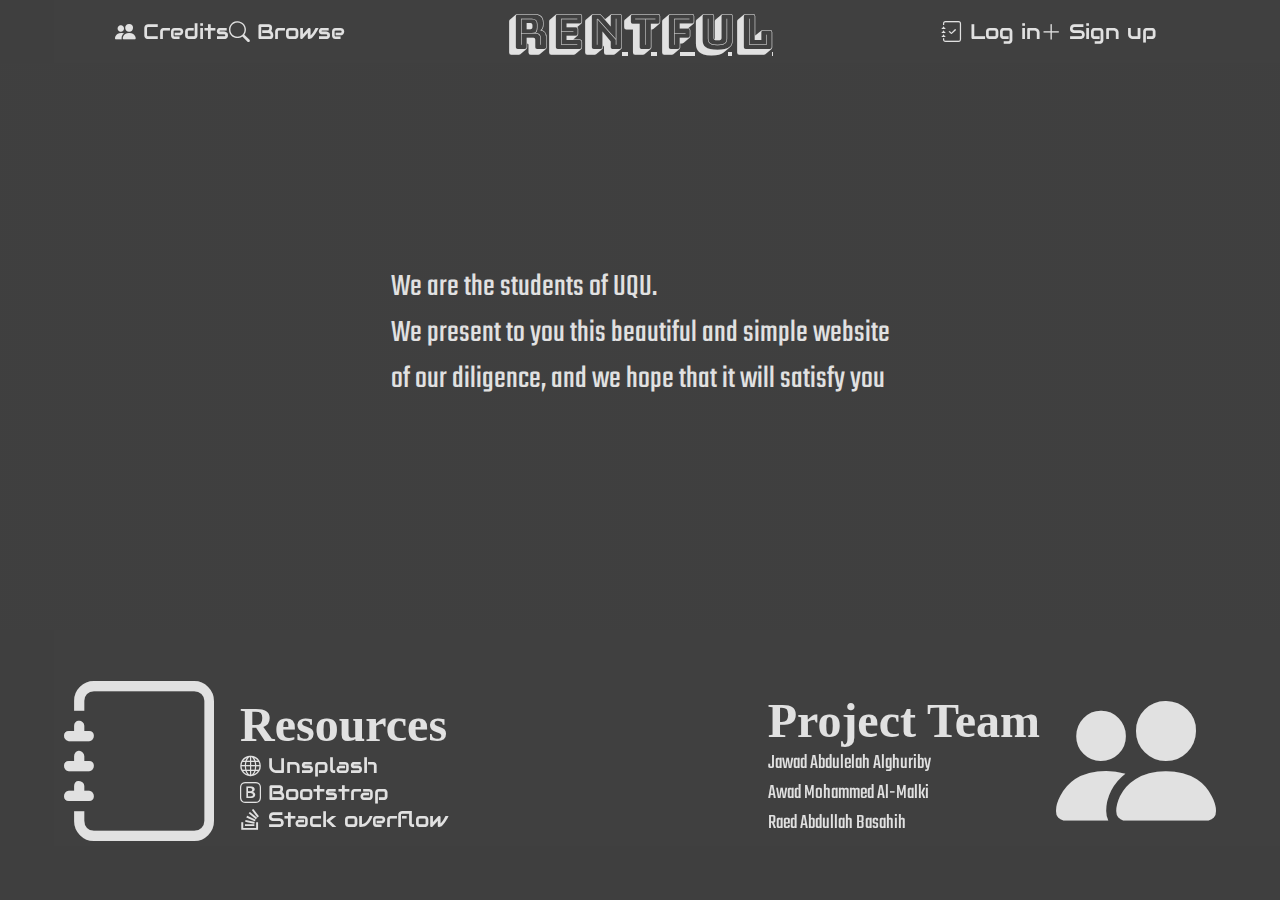
<file: AboutUs.html>
<!DOCTYPE html>
<html lang="en">

<head>
  <meta charset="UTF-8" />
  <meta http-equiv="X-UA-Compatible" content="IE=edge" />
  <meta name="viewport" content="width=device-width, initial-scale=1.0" />
  <title>Rentful</title>
  <link href="https://cdn.jsdelivr.net/npm/bootstrap@5.2.2/dist/css/bootstrap.min.css" rel="stylesheet"
    integrity="sha384-Zenh87qX5JnK2Jl0vWa8Ck2rdkQ2Bzep5IDxbcnCeuOxjzrPF/et3URy9Bv1WTRi" crossorigin="anonymous" />
  <link rel="stylesheet" href="./styles/main-page.css" />
  <link rel="stylesheet" href="./styles/AboutUs.css" />
</head>

<body class="dark">
  <header>
    <nav class="my-nav">
      <ul class="navbar-nav gap-md-5 list">
        <li class="">
          <a class="link " aria-current="page" href="AboutUs.html"><i class="bi bi-people-fill"></i> Credits</a>
        </li>
        <li class="">
          <a class="link" aria-current="page" href="./products.html"><i class="bi bi-search"></i> Browse</a>
        </li>
      </ul>
      <a class="navbar-brand title fs-1" href="./index.html">Rentful</a>
      <ul class="navbar-nav gap-md-5 list">
        <li class="">
          <a class="link" aria-current="page" href="./login.html"><i class="bi bi-journal-check"></i> Log in</a>
        </li>
        <li class="">
          <a class="link" aria-current="page" href="./registration.html"><i class="bi bi-plus-lg"></i> Sign up</a>
        </li>
      </ul>
    </nav>
  </header>
  <main>
    <p class="fs-1 text-center">
      We are the students of UQU. <br />
      We present to you this beautiful and simple website<br />
      of our diligence, and we hope that it will satisfy you
      <br />
    </p>


  </main>

  <footer>
    <div class="my-container">
      <i class="resources-icon bi bi-journal"></i>
      <div class="resource-text">
        <h1 class="resources-header">Resources</h1>
        <ul>
          <li>
            <a class="link" href="https://unsplash.com/"><i class="bi bi-globe"></i> Unsplash</a>
          </li>
          <li>
            <a class="link" href="https://getbootstrap.com/"><i class="bi bi-bootstrap"></i> Bootstrap</a>
          </li>
          <li>
            <a class="link" href="https://stackoverflow.com/"><i class="bi bi-stack-overflow"></i> Stack overflow</a>
          </li>

        </ul>
      </div>
    </div>

    <div class="my-container">
      <div class="resource-text">
        <h1 class="resources-header">Project Team</h1>
        <ul>
          <li>

          <a class="link names" href="https://uqu.edu.sa/Profile/s441000730">Jawad Abdulelah Alghuriby</a>
          </li>
          <li>
           <a class="link names" href="https://uqu.edu.sa/Profile/s441006300"> Awad Mohammed Al-Malki</a>
          </li>
          <li>
          <a class="link names" href="https://uqu.edu.sa/Profile/s441006995" > Raed Abdullah Basahih</a> 
          </li>
        </ul>
      </div>
      <i class="resources-icon bi bi-people-fill"></i>
    </div>
  </footer>
</body>

</html>
</file>
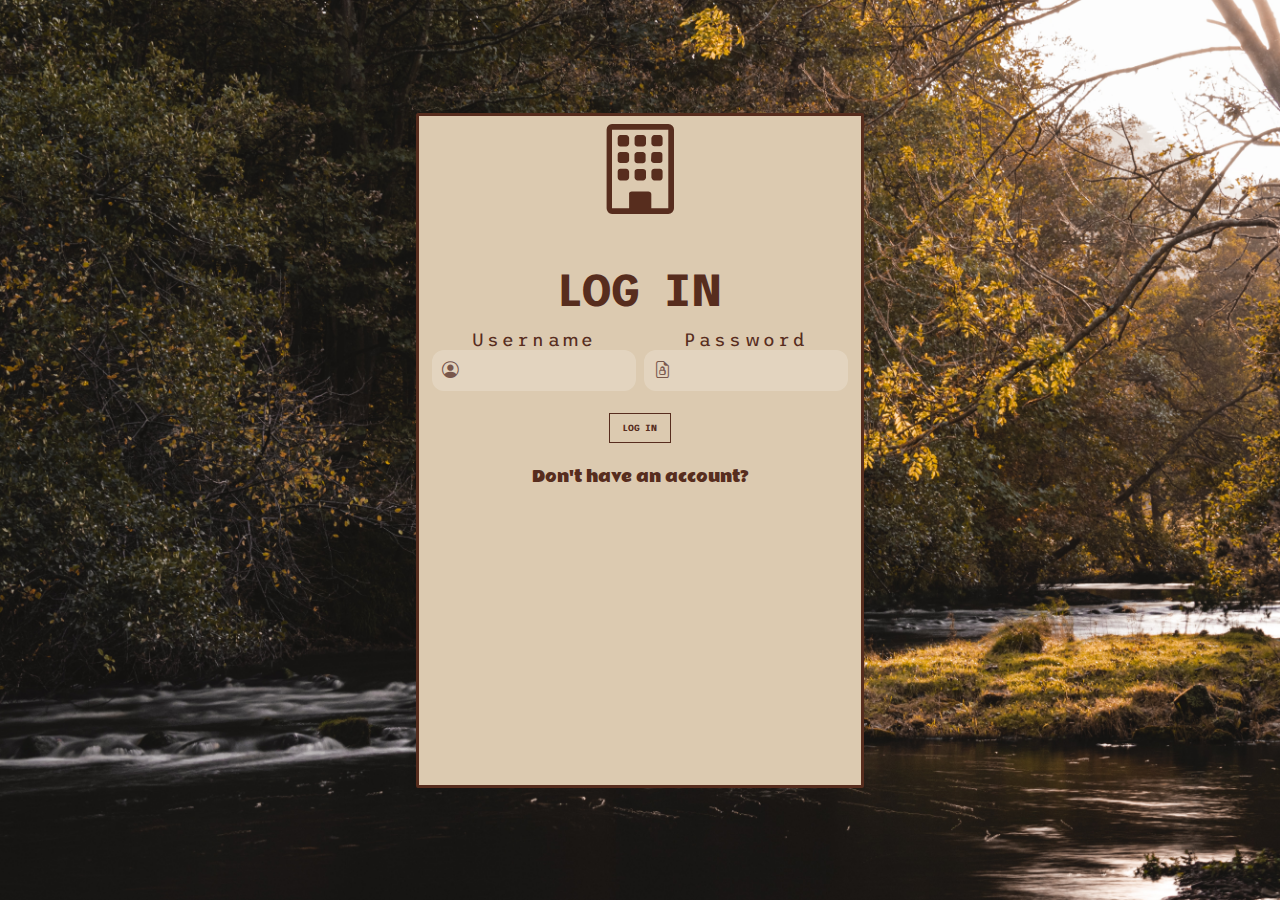
<file: login.html>
<!DOCTYPE html>
<html lang="en">

<head>
    <meta charset="UTF-8" />
    <meta http-equiv="X-UA-Compatible" content="IE=edge" />
    <meta name="viewport" content="width=device-width, initial-scale=1.0" />
    <title>Sign in page</title>
    <link rel="stylesheet" href="./styles/style.css" />

</head>

<body class="page1">
<div class="login_layout">
        <form  class="login_form" action="#" method="get"> 
            <div class="login_logo">
                <i class="bi bi-building" id="bi"></i>
            </div>

            <h1 class="login_figcaption">LOG IN</h1>

            <div class="user_password_container">
                <div class="user_container">
                    <label for="log_Username" class="login_user">Username</label>
                    <div class="my_container">
                        <i class="bi bi-person-circle" id="bi-person-circle"></i>
                        <input class="login_user" type="text" id="usrname" maxlength="15"
                            minlength="3" required />
                    </div>

                </div>

                <div class="password_container">
                    <label for="log_password" class="login_password">Password</label>

                    <div class="my_container">
                        <i class="bi bi-file-earmark-lock" id="bi-fingerprint"></i>
                        <input class="login_password" type="password" id="password" required
                            minlength="6" maxlength="30" />
                    </div>
                </div>
            </div>
            <div class="login_button">
               <button type="submit" onclick="login()">LOG IN</button>
            </div>
            <div class="login_footer">
                <ul>
                    <li><a href="./registration.html">Don't have an account?</a></li>
                </ul>
            </div>
            <script src="./scripts/login.js"></script>
        </form>
        <div class="left_pic"></div>
    </div>
</body>
</html>
</file>
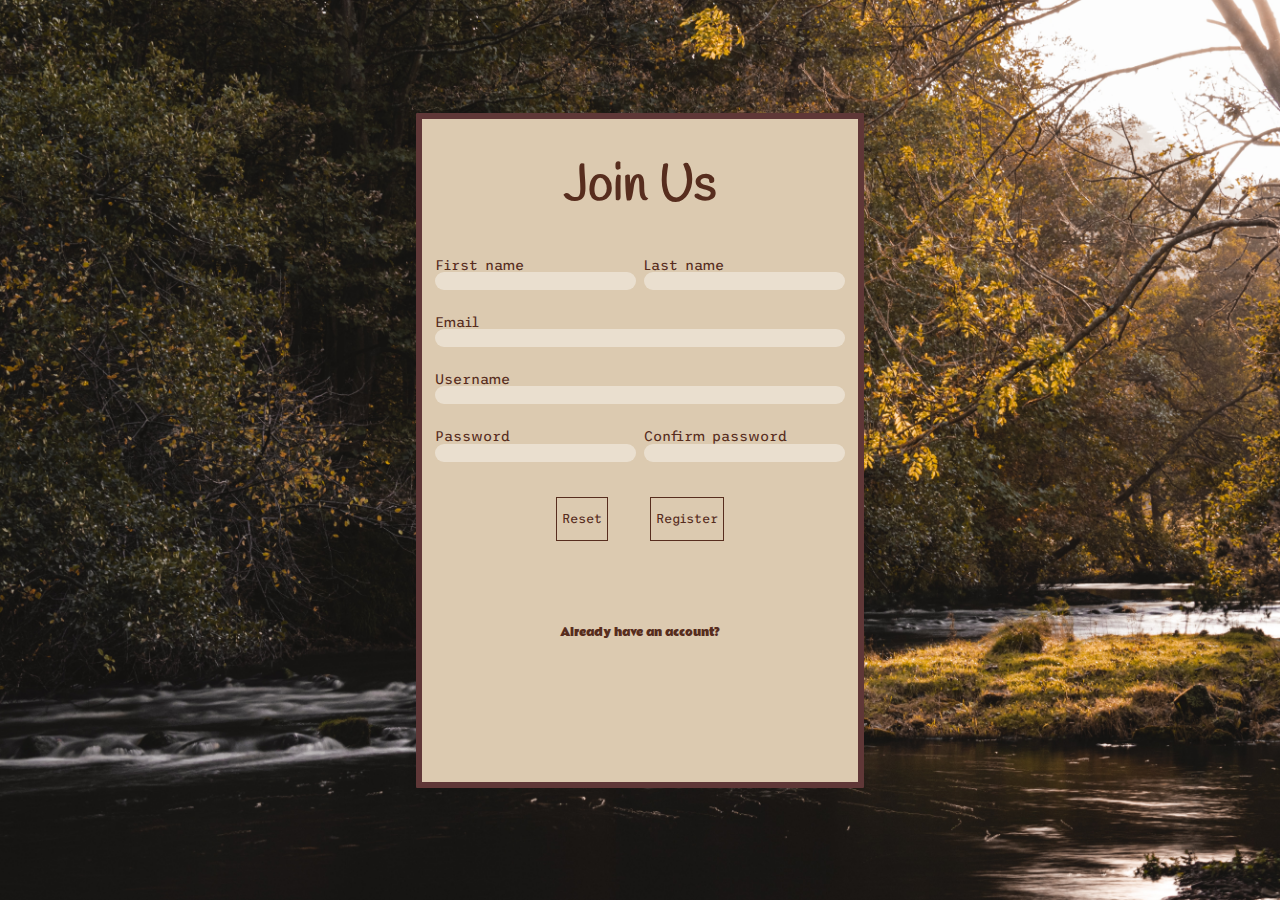
<file: registration.html>
<!DOCTYPE html>
<html>
  <head>
    <title>Document</title>
    <link rel="stylesheet" href="./styles/style.css" />
  </head>

  <body class="page2">
    <div class="signup_layout">
      <form action="#" method="post">
        <h1 class="signup_massege">Join Us</h1>

        <section class="signup fname_lname_container">
          <div class="fname_container">
            <label for="fname" class="signup fname_label">First name</label>
            <input
              oninput="nameValidation(this)"
              type="text"
              class="signup fname_input"
              id="0"
              name="fname"
              required
            />
          </div>

          <div class="lname_container">
            <label for="lname" class="signup lname_label">Last name</label>

            <input
              oninput="nameValidation(this)"
              type="text"
              class="signup lname_input"
              id="1"
              name="lname"
              required
            />
          </div>
        </section>

        <section class="signup email_container">
          <div class="email-container">
            <label for="email" class="signup email_label">Email</label>
            <input
              oninput="validateEmail(this)"
              type="email"
              class="signup email_input"
              id="email"
              name="email"
              required
            />
          </div>
        </section>

        <section class="signup username_container">
          <div class="username-container">
            <label for="username" class="signup username_label">Username</label>
            <input
              
              type="text"
              class="signup username_input"
              id="username"
              name="username"
              required
            />
          </div>
        </section>

        <section class="signup password-container">
          <div class="pass_container">
            <label for="password1" class="signup password_label"
              >Password</label
            >
            <input
              type="password"
              class="signup password_input"
              id="password"
              name="password1"
              minlength="6"
              maxlength="30"
              required
              oninput="validatePassword()"
            />
          </div>

          <div class="repass_container">
            <label for="password2" class="signup repassword_label"
              >Confirm password</label
            >
            <input
              type="password"
              class="signup repassword_input"
              id="password-conf"
              name="password2"
              minlength="6"
              maxlength="30"
              oninput="validatePassword()"
              required
            />
          </div>
        </section>

        <section class="signup reset_submit_container">
          <div class="reset_submit-container">
            <input type="reset" class="signup reset" placeholder="Reset" />
            <button onclick="register()" type="submit" class="signup submit">Register</button>
          </div>
        </section>

        <section class="signup_foter">
          <a href="./login.html">Already have an account?</a>
        </section>
      </form>
    </div>

    <script src="./scripts/register.js"></script>
  </body>
</html>
</file>
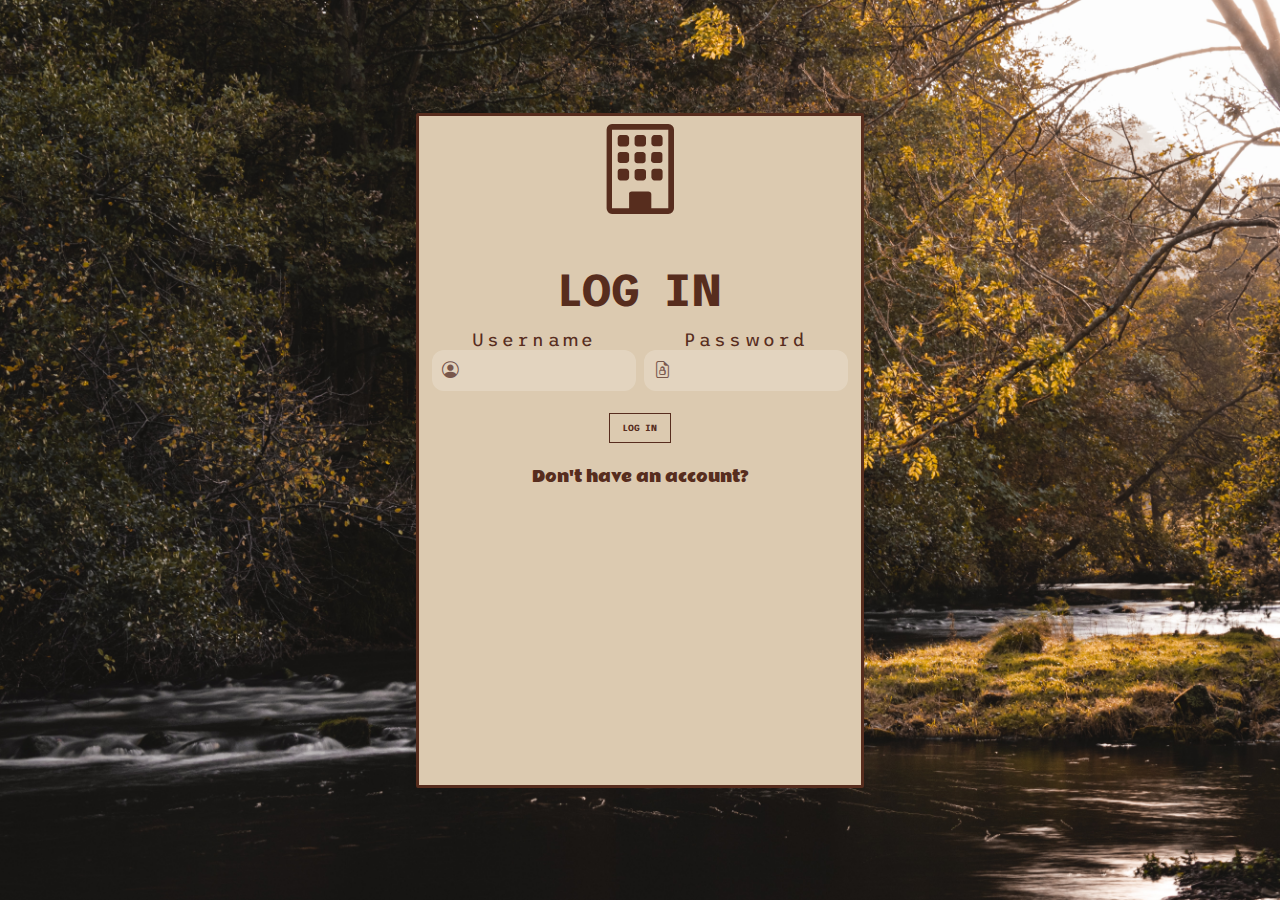
<file: sign-up.html>
<!DOCTYPE html>
<html lang="en">

<head>
    <meta charset="UTF-8" />
    <meta http-equiv="X-UA-Compatible" content="IE=edge" />
    <meta name="viewport" content="width=device-width, initial-scale=1.0" />
    <title>Sign in page</title>
    <link rel="stylesheet" href="./styles/style.css" />
    
</head>

<body class="page1">

    <div class="login_layout">
        <form action="#" class="login_form">
            <div class="login_logo">
                <i class="bi bi-building" id="bi"></i>
            </div>

            <h1 class="login_figcaption">LOG IN</h1>

            <div class="user_password_container">
                <div class="user_container">
                    <label for="log_Username" class="login_user">Username</label>
                    <div class="my_container">
                        <i class="bi bi-person-circle" id="bi-person-circle"></i>
                        <input class="login_user" type="text" name="username" id="log_username" maxlength="15"
                            minlength="3" required />
                    </div>

                </div>

                <div class="password_container">
                    <label for="log_password" class="login_password">Password</label>

                    <div class="my_container">
                        <i class="bi bi-file-earmark-lock" id="bi-fingerprint"></i>
                        <input class="login_password" type="password" name="password" id="log_password" required
                            minlength="6" maxlength="30" />
                    </div>
                </div>
            </div>
            <div class="login_button">
                <button>LOG IN</button>
            </div>
            <div class="login_footer">
                <ul>

                    <li><a href="/#.html">Don't have an account?</a></li>
                </ul>
            </div>
        </form>
        <div class="left_pic"></div>
    </div>
</body>


</html>
</file>
<file: styles/AboutUs.css>
.dark {
     --bg-image: url("https://images.unsplash.com/photo-1528164344705-47542687000d?ixlib=rb-4.0.3&ixid=MnwxMjA3fDB8MHxwaG90by1wYWdlfHx8fGVufDB8fHx8&auto=format&fit=crop&w=1492&q=80");

     --hover-color: #000000 !important;
}


ul {
     list-style-type: none;
     padding: 0 !important;
}


h1 {
     text-align: center;
     font-size: 3rem;
}

.names {
     font-size: 1.7rem;
     margin: 0;
     text-align: center;
     transition: color 0.5s;
     font-family: 'Teko',monospace;
}

.names:hover{
     color:var(--hover-color);
}

footer {
     display: flex;
     justify-content: space-between;
     padding: 0 5%;
     align-items: center;
}

.my-container {
     display: flex;
     flex-direction: row;
     gap: 1rem;
     align-items: center;
}


.resources-icon {
     font-size: 10rem;

}

.resources-header {
     text-align: start;
     font-family: 'Times New Roman', Times, serif;
}

.resources-text {
     display: flex;
     align-items: flex-start;
     height: 100%;

}
</file>
<file: styles/main-page.css>
@import url("https://cdn.jsdelivr.net/npm/bootstrap-icons@1.9.1/font/bootstrap-icons.css");
@import url(https://fonts.googleapis.com/css?family=Bungee+Shade:regular);
@import url(https://fonts.googleapis.com/css?family=Audiowide:regular);
@import url(https://fonts.googleapis.com/css?family=Lobster:regular);
@import url(https://fonts.googleapis.com/css?family=Teko:300,regular,500,600,700);

:root {
     --bg-color: #3d3d3d03;
     --font-color: #e1e1e1;
     --hover-color: #da9f33;

     --bg-separator: black;
     --image: url("https://images.unsplash.com/photo-1592494804071-faea15d93a8a?ixlib=rb-4.0.3&ixid=MnwxMjA3fDB8MHxwaG90by1wYWdlfHx8fGVufDB8fHx8&auto=format&fit=crop&w=1740&q=80");
     --bg-image: url("https://images.unsplash.com/flagged/photo-1570209432247-1bb8b87a7bda?ixlib=rb-4.0.3&ixid=MnwxMjA3fDB8MHxwaG90by1wYWdlfHx8fGVufDB8fHx8&auto=format&fit=crop&w=1476&q=80");
}

*,
*::before,
*::after {
     box-sizing: border-box;
     margin: 0;
     padding: 0;
     color: var(--font-color);
     font-family: 'Lobster', cursive;
}





p {
     font-family: 'Teko', monospace;
     font-size: 1.5rem;
     --font-color: #e1e1e1;
}

html,
body {
     background: linear-gradient(rgba(0, 0, 0, 0.5), rgba(0, 0, 0, 0.5)), var(--bg-image);
     background-position: center center;
     background-size: cover;
     height: 100%;
     background-repeat: no-repeat;
     overflow: hidden;
}

header {
     position: sticky;
     top: 0;
     transition: all 0.8s;

}

a,
i {
     color: var(--font-color);
     font-family: 'Audiowide', cursive;
}

.title {
     font-family: 'Bungee Shade', cursive;
     font-size: 3rem !important;
     color: var(--font-color);
     transition: color 0.5s;
}

.title:hover {
     color: var(--hover-color) !important;
}

.p-title {
     font-family: 'Lobster', cursive;
     font-size: 4rem;
}

#texti {
     font-size: 2.5rem;
}

.my-nav {
     color: var(--font-color);
     display: grid;
     grid-template-columns: repeat(3, 1fr);
     place-items: center;
     padding: 0 15%;
     background-color: rgba(255, 255, 255, 0);
     backdrop-filter: blur(30px);

}

.title-container {
     align-items: baseline;
     text-align: center;
}


.list {
     list-style-type: none;
     display: flex;
     flex-direction: row;
}

.link,
.icon {
     font-size: 1.7rem;
     position: relative;
     text-decoration: none;
     transition: color 0.5s;
}

.link:hover,
.icon:hover {
     color: var(--hover-color) !important;
}


.link::before {
     content: '';
     position: absolute;
     background-color: var(--hover-color);
     width: 100%;
     height: 2px;
     top: 100%;
     transform: scaleX(0);
     transition: transform 0.5s;
}

.link:hover::before {
     transform: scaleX(1);
}


.mode-switch-container {
     position: absolute;
     right: 3%;
}

.mode-switch-container i {
     cursor: pointer;

}

main {
     display: grid;
     height: 60%;
     place-items: center;

}

.go_to_web {
     text-decoration: none;
     font-family: 'Franklin Gothic Medium';
     padding-top: 50px;
     color: rgb(190, 190, 190);
     text-shadow: 0px 0px 0px white;
     transition: color 0.6s, text-shadow 0.6s;
}

.go_to_web:hover {
     color: rgb(255, 255, 255);
     text-shadow: 2px 1px 3px rgb(105, 105, 105);

}

.tag {
     width: 60%;
}


footer {
     position: absolute;
     bottom: 0%;
     width: 100%;
     height: 30%;
     display: grid;
     grid-template-columns: repeat(3, 1fr);
     background-color: var(--bg-color);
     backdrop-filter: blur(30px);
     align-items: start;

}

.first-footer,
.second-footer,
.third-footer {
     text-align: center;

}

footer .p-title {
     text-align: center;
     color: var(--hover-color) !important;
}

.p-footer {
     text-align: center;
     width: 100%;
     font-size: 1.5rem;

}






@media screen and (max-width:1500px) {
     .my-nav {
          padding: 0 2%;
     }

     .link {
          font-size: 1.3rem !important;
     }

     p {
          font-size: 2rem;
     }

     footer {
          height: 30%;
          width: 100%;
     }

     .p-footer {
          font-size: 1.5rem;
     }

     footer .p-title {
          font-size: 2rem;
     }
}




@media screen and (max-width:1100px) {
     .my-nav {
          padding: 0 0%;
     }

     .link {
          font-size: 1rem !important;
     }

     .p-footer {
          font-size: 1.3rem;
     }

     footer .p-title {
          font-size: 1.3rem;
     }

     footer {
          height: 30%;
          width: 100%;
     }
}

@media screen and (max-width:600px) {

     main .tag .p-title {
          font-size: 1.8rem;
     }

     main .tag .p-title+p {
          font-size: 1.2rem !important;
     }

     main .tag{
          width: 80%;
     }

     .my-nav a {
          font-size: 0.7rem !important;
     }

     .navbar-brand.title.fs-1 {
          font-size: 1.2rem !important;
     }

     footer {
          align-items: flex-end;
          height: 25%;
     }

     footer .p-title {
          font-size: 1rem;
          margin-bottom: 2%;
     }

     .p-footer {
          font-size: 1rem;
     }


}

@media screen and (max-height:600px) {

     main .tag .p-title {
          font-size: 1.5rem;
     }

     main .tag .p-title+p {
          font-size: 1.2rem !important;
     }

     main .tag{
          width: 80%;
     }

     .navbar-brand.title.fs-1 {
          font-size: 1.5rem !important;
     }

     footer {
          align-items: flex-start;
          height: 30%;
     }

     footer .p-title {
          font-size: 1rem;
          margin-bottom: 2%;
     }

     .p-footer {
          font-size: 1rem;
     }
}
</file>
<file: styles/style.css>
@import url("https://cdn.jsdelivr.net/npm/bootstrap-icons@1.3.0/font/bootstrap-icons.css");
@import url('https://fonts.googleapis.com/css2?family=Delius&family=Kaushan+Script&family=Lobster+Two:wght@700&family=Nixie+One&family=Rammetto+One&family=Trispace:wght@300&display=swap');
@import url('https://fonts.googleapis.com/css2?family=Handlee&display=swap');

*,
*::after,
*::before {
    margin: 0;
    padding: 0;
    box-sizing: border-box;
}

html,
body {
    width: 100vw;
    height: 100vh;
    margin: 0;
}






body {
    line-height: 1;
}

ol,
ul {
    list-style: none;
}

blockquote,
q {
    quotes: none;
}

blockquote:before,
blockquote:after,
q:before,
q:after {
    content: '';
    content: none;
}

table {
    border-collapse: collapse;
    border-spacing: 0;
}

:root {
    --color1: #572d1e;
    --color2: #dccab0;
}


.page1 {
    background-color: #5f2a7e;
    display: flex;
    justify-content: center;
    align-items: center;
    background-image: url(../image/b2.jpg);
    background-repeat: no-repeat;
    background-position: center;
    background-size: cover;
}

.login_layout {
    width: 35%;
    height: 75%;
    display: flex;
    justify-content: center;
    border: 3px solid var(--color1);
    background-color: var(--color2);
    border-radius: 2px;
}



.login_logo {

    display: flex;
    justify-content: center;
    align-items: flex-start;
    background-color: inherit;
    width: 10vw;
    height: 10vw;
    border-radius: 50%;
    margin: auto;
    margin-top: 10%;

}

.login_logo .bi {
    font-size: 6rem;
    color: var(--color1);
}

.login_figcaption {
    display: flex;
    justify-content: center;
    margin: 5% 5%;
    font-size: 4rem;
    font-family: 'Trispace', sans-serif;
    /* text-shadow: 2px 5px 6px #000000; */
    color: var(--color1);

}

.login_form {
    width: 100%;
}

label.login_user,
label.login_password {
    padding-bottom: 1.5%;
    font-family: 'Trispace', sans-serif;
    text-align: center;
    font-size: 1.5rem !;
    letter-spacing: 0.2rem;
    color: var(--color1);
  
}

input.login_user,
input.login_password {
    padding: 10px;
    width: 100%;

    margin: 0%;
    border: 0px solid;
    border-radius: 12px;
    background-color: rgba(255, 255, 255, 0.2);
    position: relative;
    font-family: Verdana, Geneva, Tahoma, sans-serif;
    font-size: 2vw;
    transition: background-color 1s;
}

.my_container {
    display: flex;
    align-items: center;
    width: 100%;

}

.my_container input {
    text-align: center;
}

#bi-person-circle,
#bi-fingerprint {
    font-size: 70%;
    position: absolute;
    padding: 10px;
    color: var(--color1);
}


.user_password_container {
    width: 100%;
    padding: 2%;
    display: flex;
    justify-content: center;
    text-align: center;
    flex-direction: row;
    font-size: x-large;
}

.user_container,
.password_container {
    margin: 1%;
    flex-grow: 1;

}

.login_button {
    display: flex;
    justify-content: center;
    align-items: center;
    position: relative;
    margin-top: 7%;
    width: 100%;
    /* top: 130px; */
}

.login_button button {
    color: var(--color1);
    padding: 2% 3%;
    /* width: 100px;
    height: 50px; */
    background-color: transparent;
    border: 1px solid;
    border-radius: 0px;
    font-family: 'Trispace', sans-serif;
    font-size: 0.7vw;
    font-weight: 700;
    transition: 0.6s;
}

.login_button button:hover {
    background-color: var(--color1);
    color: var(--color2);
    /* width: 120px;
    height: 55px;
    box-shadow: 3px 8px 9px rgb(211, 144, 102);
    font-size: 21px; */
}

.login_footer {
    margin-top: 5%;
    display: flex;
    justify-content: center;

    /* top: 150px; */
}

.login_footer ul {

    display: grid;

    align-items: center;
    width: 100%;
}

.login_footer ul li {
    list-style-type: none;
    margin: 2%;
    text-align: center;


}

.login_footer ul li a {
    color: var(--color1);
    font-family: 'Rammetto One', cursive;
    text-decoration: none;
    transition: all 0.6s;
}

.login_footer ul li a:hover {
    color: gainsboro;
    font-size: medium;
    text-shadow: 1px 1px 9px var(--color1);
}

@media screen and (max-width:1300px) {
    .login_layout {
        width: 60%;
        height: 75%;
        transition: all 1s;
    }

    .login_logo {
        width: 15vw;
        height: 15vw;
    }

    .login_logo .bi {
        font-size: 10vw;
        color: var(--color1);
    }

    .login_figcaption {
        font-size: 5vw;
        transition: all 1s;
    }

    label.login_user,
    label.login_password {
        font-size: 2vw;
    }

    .login_footer ul li a {
        font-size: 1.7vw;
    }

}

@media screen and (max-height:1100px) {

    .login_layout {
        width: 35%;
        height: 75%;
        transition: all 1s;
    }

    .login_logo {
        width: 15vh;
        height: 15vh;
        margin: 2% auto;
        transition: all 1s;
    }

    .login_logo .bi {
        font-size: 10vh;
        color: var(--color1);
        transition: all 1s;
    }

    .login_figcaption {
        font-size: 5vh;
        margin: auto;
        transition: all 1s;
    }

    label.login_user,
    label.login_password {
        font-size: 2vh;
    }

    input.login_user,
    input.login_password {
        font-size: 2vh;
    }

    .login_footer ul li a {
        font-size: 1.7vh;
    }

    .user_container,
    .password_container {
        width: 10vh;
    }

    .login_button button,
    .login_button {
        margin: 1% auto;
        font-size: 1vh;
    }

    .login_footer {
        margin: 3% auto;
    }
}

@media screen and (max-width:450px) {

    .login_layout {
        width: 95%;
        height: 75%;
    }

    .login_logo {
        width: 25vw;
        height: 25vw;
    }

    .login_logo .bi {
        font-size: 15vw;
        color: var(--color1);
    }

    .login_figcaption {
        font-size: 10vw;
    }

    .login_figcaption {
        font-size: 10vw;
    }

    label.login_user,
    label.login_password {
        font-size: 4vw;
    }

    .user_container,
    .password_container {
        width: 10vw;
    }

    .login_footer ul li a {
        font-size: 4vw;
    }


}












/*this is for reg page !!!!!!!!!!!!!!!!!!!!!!!!!!!!!!!!!!!!!!!!!!*/
/*this is for reg page !!!!!!!!!!!!!!!!!!!!!!!!!!!!!!!!!!!!!!!!!!*/
/*this is for reg page !!!!!!!!!!!!!!!!!!!!!!!!!!!!!!!!!!!!!!!!!!*/
/*this is for reg page !!!!!!!!!!!!!!!!!!!!!!!!!!!!!!!!!!!!!!!!!!*/
/*this is for reg page !!!!!!!!!!!!!!!!!!!!!!!!!!!!!!!!!!!!!!!!!!*/
/*this is for reg page !!!!!!!!!!!!!!!!!!!!!!!!!!!!!!!!!!!!!!!!!!*/
/*this is for reg page !!!!!!!!!!!!!!!!!!!!!!!!!!!!!!!!!!!!!!!!!!*/
/*this is for reg page !!!!!!!!!!!!!!!!!!!!!!!!!!!!!!!!!!!!!!!!!!*/
/*this is for reg page !!!!!!!!!!!!!!!!!!!!!!!!!!!!!!!!!!!!!!!!!!*/
/*this is for reg page !!!!!!!!!!!!!!!!!!!!!!!!!!!!!!!!!!!!!!!!!!*/
/*this is for reg page !!!!!!!!!!!!!!!!!!!!!!!!!!!!!!!!!!!!!!!!!!*/




.page2 {
    background-color: #5f2a7e;
    display: flex;
    justify-content: center;
    align-items: center;
    background-image: url(../image/b2.jpg);
    background-repeat: no-repeat;
    background-position: center;
    background-size: cover;
}

.signup {
    margin: 3% auto 3% 0;
}

.signup_layout form {
    width: 35vw;
    height: 75vh;
    display: flex;
    justify-content: flex-start;
    align-items: center;
    flex-direction: column;
    border: 6px solid rgb(95, 55, 55);
    background-color: var(--color2);
    border-radius: 1px;
    padding: 2%;
}

.signup_massege {
    font-size: 4vw;
    font-family: 'Handlee', cursive;
    margin: 8% auto;
    color: var(--color1);

}

.signup.fname_lname_container,
.signup.password-container,
.signup.email_container,
.signup.username_container {
    width: 100%;
    display: flex;
    justify-content: space-between;
    align-items: center;
    flex-direction: row;
    flex-wrap: wrap;
}

.fname_container,
.lname_container,
.pass_container,
.repass_container,
.email-container,
.username-container {
    display: flex;
    flex-direction: column;
    flex-grow: 1;
    margin: 0 1%;
}

.signup.fname_label,
.signup.lname_label,
.signup.password_label,
.signup.repassword_label,
.signup.email_label,
.signup.username_label {
    font-size: 1.1vw;
    font-family: 'Trispace', sans-serif;
    margin: 0;
    color: var(--color1);
}

.signup.fname_input,
.signup.lname_input,
.signup.email_input,
.signup.username_input,
.signup.password_input,
.signup.repassword_input {
    margin: 0;
    font-size: 1.2vw;
    text-align: center;
    border: 0px solid var(--color2);
    border-radius: 10px;
    opacity: 0.4;
    transition: 1s;
}

.signup.reset_submit_container {
    width: 100%;
    height: 20%;
    display: flex;
    justify-content: center;
}

.reset_submit-container {
    width: 50%;
    display: flex;
    height: 50%;
}

.signup.reset,
.signup.submit {
    margin: 5% 10%;
    border: 1px solid var(--color1);
    flex-grow: 1;
    font-size: 1vw;
    font-family: 'Trispace', sans-serif;
    color: var(--color1);
    background-color: #ffffff00;
    transition: 0.6s;
}

.signup_foter a {
    display: flex;
    justify-content: center;
    font-size: 0.8vw;
    color: var(--color1);
    font-family: 'Rammetto One', cursive;
    text-decoration: none;
}

.signup.fname_input:focus,
.signup.lname_input:focus,
.signup.email_input:focus,
.signup.username_input:focus,
.signup.password_input:focus,
.signup.repassword_input:focus {
    opacity: 0.8;
}

.wrong {
    background-color: rgba(255, 0, 0, 0.2) !important;
}

.signup.reset:hover,
.signup.submit:hover {
    background-color: var(--color1);
    color: var(--color2);
}



@media screen and (max-width:1200px) {
    .signup_layout form {
        width: 65vw;
        height: 75vh;
    }

    .signup_massege {
        font-size: 10vw;
    }

    .signup.fname_label,
    .signup.lname_label,
    .signup.password_label,
    .signup.repassword_label,
    .signup.email_label,
    .signup.username_label {
        font-size: 2.2vw;
    }

    .signup.fname_input,
    .signup.lname_input,
    .signup.email_input,
    .signup.username_input,
    .signup.password_input,
    .signup.repassword_input {
        font-size: 2.4vw;
    }

    .signup.reset,
    .signup.submit {
        font-size: 2vw;
        max-height: 45%;
    }

    .signup_foter a {
        font-size: 2vw;
    }
}

@media screen and (max-width:600px) {

    .signup_layout form {
        width: 90vw;
        height: 50vh;
    }

    .signup_massege {
        font-size: 10vw;
    }

    .signup.fname_label,
    .signup.lname_label,
    .signup.password_label,
    .signup.repassword_label,
    .signup.email_label,
    .signup.username_label {
        font-size: 4vw;
    }

    .signup.fname_input,
    .signup.lname_input,
    .signup.email_input,
    .signup.username_input,
    .signup.password_input,
    .signup.repassword_input {
        font-size: 5vw;
    }

    .signup.reset,
    .signup.submit {
        font-size: 4vw;
        max-height: 6vw;
    }

    .signup_foter a {
        font-size: 2vw;
    }
}

@media screen and (max-height:800px) {
    .signup_layout form {
        width: 80vw;
        height: 90vh;
    }

    .signup_massege {
        font-size: 10vh;
        margin: 2% 0 0 0;
    }

    .signup.fname_label,
    .signup.lname_label,
    .signup.password_label,
    .signup.repassword_label,
    .signup.email_label,
    .signup.username_label {
        font-size: 4vh;
    }

    .signup.fname_lname_container,
    .signup.email_container,
    .signup.username_container,
    .signup.password-container,
    .signup.reset_submit_container {
        margin: 0.5%;
    }

    .signup.fname_input,
    .signup.lname_input,
    .signup.email_input,
    .signup.username_input,
    .signup.password_input,
    .signup.repassword_input {
        font-size: 4vh;
    }

    .signup.reset_submit-container {
        height: 10vh;
    }

    .signup.reset,
    .signup.submit {
        font-size: 4vh;
        height: 40vh;

    }

    .signup_foter a {
        font-size: 3vh;
    }

}
</file>
